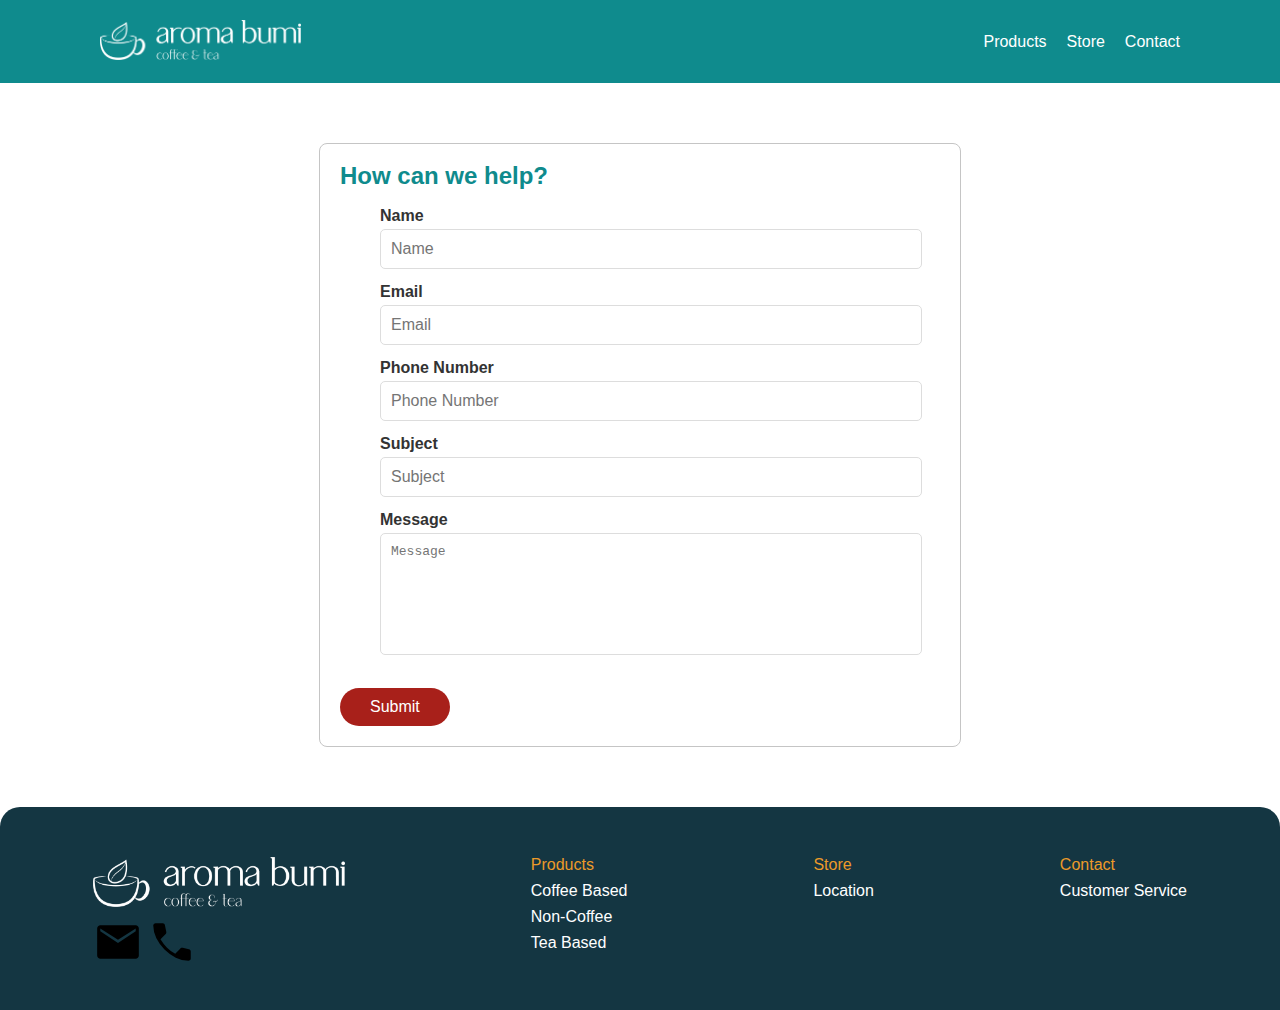
<file: pages/contact.html>
<!DOCTYPE html>
<html lang="en">

<head>
    <meta charset="UTF-8">
    <meta name="viewport" content="width=device-width, initial-scale=1.0">
    <meta name="description" content="Aroma Bumi Cafe">
    <meta name="keywords" content="Cafe, Coffe, Tea, Drink">
    <meta name="author" content="M Haikal Fikri">

    <meta property="og:type" content="website" />
    <meta property="og:image" content="../assets/" />
    <meta property="og:url" content="https://progate.com/" />
    <meta property="og:title" content="Aroma Bumi" />
    <meta property="og:description" content="Aroma Bumi Caffe" />

    <title>Contact Us - Aroma Bumi</title>
    <link rel="stylesheet" href="../normalize.css">
    <link rel="stylesheet" href="../css/contact.css">
</head>

<body>
    <header>
        <div class="logo">
            <a href="../index.html" alt="Aroma Kopi"><img src="../assets/logowhite.png" alt="Aroma Bumi Logo"></a>
        </div>
        <nav>
            <ul>
                <li><a href="product.html">Products</a></li>
                <li><a href="store.html">Store</a></li>
                <li><a href="contact.html">Contact</a></li>
            </ul>
        </nav>
    </header>

    <main>
        <div class="form-body">
            <!-- <h2>How can we help?</h2> -->
            <section class="contact-form">
                <h2>How can we help?</h2>
                <form action="#" method="post">
                    <div class="form-group">
                        <label for="name">Name</label>
                        <input type="text" id="name" name="name" placeholder="Name">
                    </div>
                    <div class="form-group">
                        <label for="email">Email</label>
                        <input type="email" id="email" name="email" placeholder="Email">
                    </div>
                    <div class="form-group">
                        <label for="phone">Phone Number</label>
                        <input type="tel" id="phone" name="phone" placeholder="Phone Number">
                    </div>
                    <div class="form-group">
                        <label for="subject">Subject</label>
                        <input type="text" id="subject" name="subject" placeholder="Subject">
                    </div>
                    <div class="form-group">
                        <label for="message">Message</label>
                        <textarea id="message" name="message" placeholder="Message"></textarea>
                    </div>
                    <button type="submit">Submit</button>
                </form>
            </section>
        </div>
    </main>



    <footer>
        <div class="container">
            <div class="footer-logo">
                <img src="../assets/logowhite.png" alt="Aroma Bumi Logo">
                <div class="contact-items">
                    <img class="contact-icon" src="../assets/mailicon.svg" alt="">
                    <img class="contact-icon" src="../assets/phoneicon.svg" alt="">
                </div>
            </div>
            <div class="footer-nav">
                <h3>Products</h3>
                <ul>
                    <li><a href="product.html">Coffee Based</a></li>
                    <li><a href="product.html">Non-Coffee</a></li>
                    <li><a href="product.html">Tea Based</a></li>
                </ul>
            </div>
            <div class="footer-nav">
                <h3>Store</h3>
                <ul>
                    <li><a href="store.html">Location</a></li>
                </ul>
            </div>
            <div class="footer-nav">
                <h3>Contact</h3>
                <ul>
                    <li><a href="contact.html">Customer Service</a></li>
                </ul>
            </div>
        </div>
    </footer>
</body>

</html>
</file>
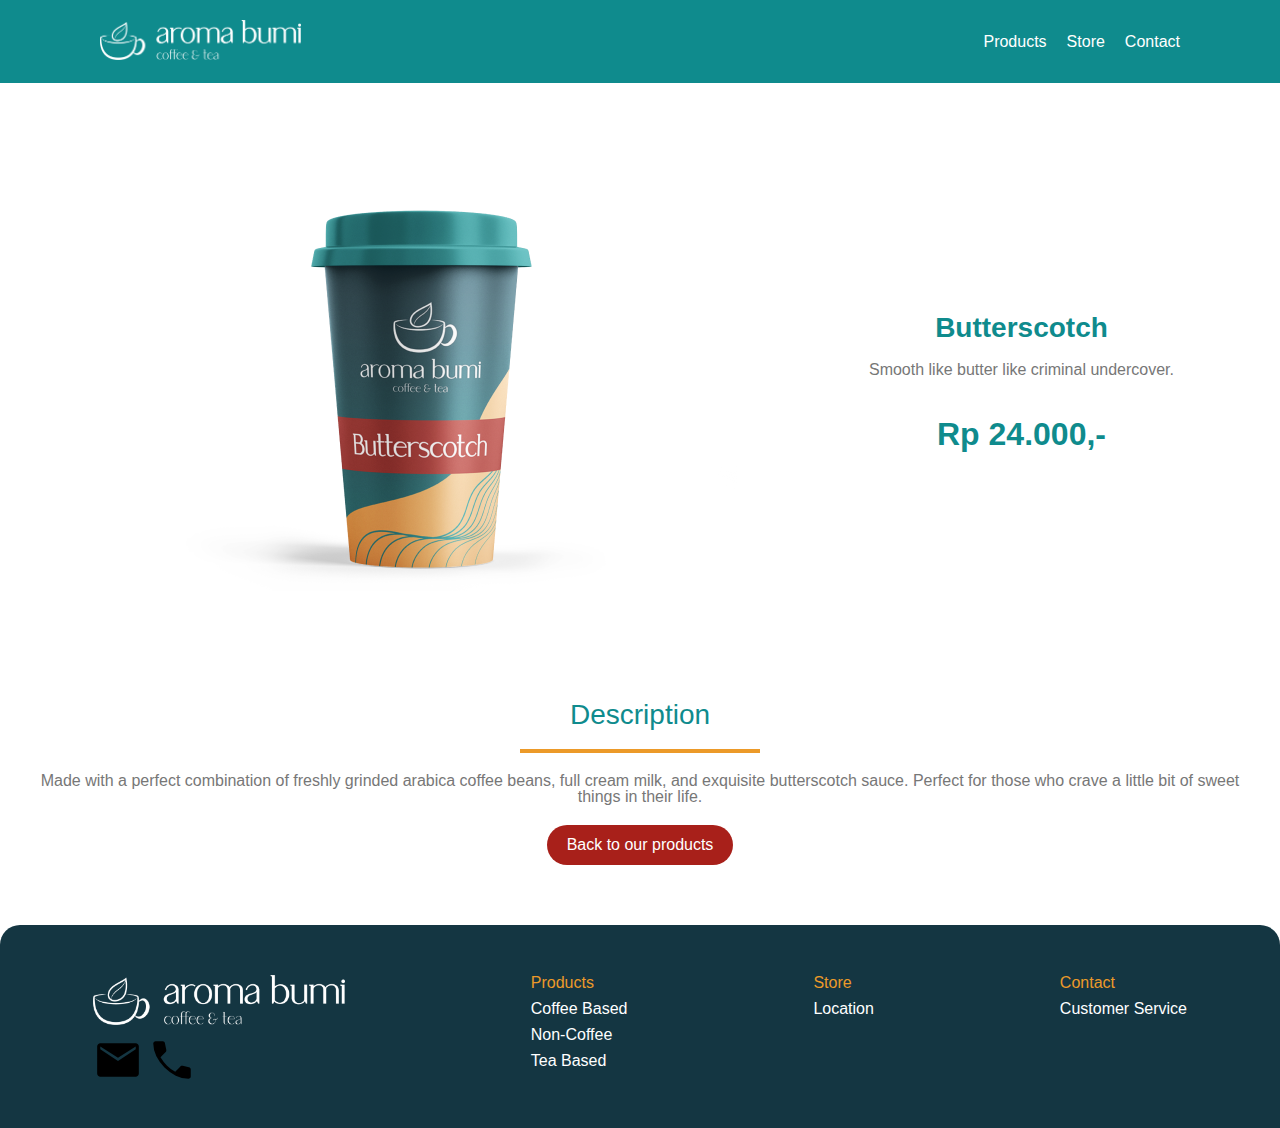
<file: pages/product-detail.html>
<!DOCTYPE html>
<html lang="en">

<head>
    <meta charset="UTF-8">
    <meta name="viewport" content="width=device-width, initial-scale=1.0">
    <meta name="description" content="Aroma Bumi Cafe">
    <meta name="keywords" content="Cafe, Coffe, Tea, Drink">
    <meta name="author" content="M Haikal Fikri">

    <meta property="og:type" content="website" />
    <meta property="og:image" content="../assets/" />
    <meta property="og:url" content="https://progate.com/" />
    <meta property="og:title" content="Aroma Bumi" />
    <meta property="og:description" content="Aroma Bumi Caffe" />

    <title>Aroma Bumi Coffee - Butterscotch</title>
    <link rel="stylesheet" href="../normalize.css">
    <link rel="stylesheet" href="../css/product-detail.css">
</head>

<body>
    <header>
        <div class="logo">
            <a href="../index.html" alt="Aroma Kopi"><img src="../assets/logowhite.png" alt="Aroma Bumi Logo"></a>
        </div>
        <nav>
            <ul>
                <li><a href="product.html">Products</a></li>
                <li><a href="store.html">Store</a></li>
                <li><a href="contact.html">Contact</a></li>
            </ul>
        </nav>
    </header>

    <main>
        <section class="product-details">
            <div class="product-image">
                <img src="../assets/butterscotch2.png" alt="Butterscotch Coffee">
            </div>
            <div class="product-info">
                <h1>Butterscotch</h1>
                <p class="tagline">Smooth like butter like criminal undercover.</p>
                <p class="price">Rp 24.000,-</p>
            </div>
        </section>

        <section class="description">
            <h1>Description</h1>
            <div class="border"></div>
            <p>
                Made with a perfect combination of freshly grinded arabica coffee beans, full cream milk, and exquisite
                butterscotch sauce. Perfect for those who crave a little bit of sweet things in their life.
            </p>
            <a href="product.html" class="cta-button">Back to our products</a>
        </section>
    </main>

    <footer>
        <div class="container">
            <div class="footer-logo">
                <img src="../assets/logowhite.png" alt="Aroma Bumi Logo">
                <div class="contact-items">
                    <img class="contact-icon" src="../assets/mailicon.svg" alt="">
                    <img class="contact-icon" src="../assets/phoneicon.svg" alt="">
                </div>
            </div>
            <div class="footer-nav">
                <h3>Products</h3>
                <ul>
                    <li><a href="product.html">Coffee Based</a></li>
                    <li><a href="product.html">Non-Coffee</a></li>
                    <li><a href="product.html">Tea Based</a></li>
                </ul>
            </div>
            <div class="footer-nav">
                <h3>Store</h3>
                <ul>
                    <li><a href="store.html">Location</a></li>
                </ul>
            </div>
            <div class="footer-nav">
                <h3>Contact</h3>
                <ul>
                    <li><a href="contact.html">Customer Service</a></li>
                </ul>
            </div>
        </div>
    </footer>
</body>

</html>
</file>
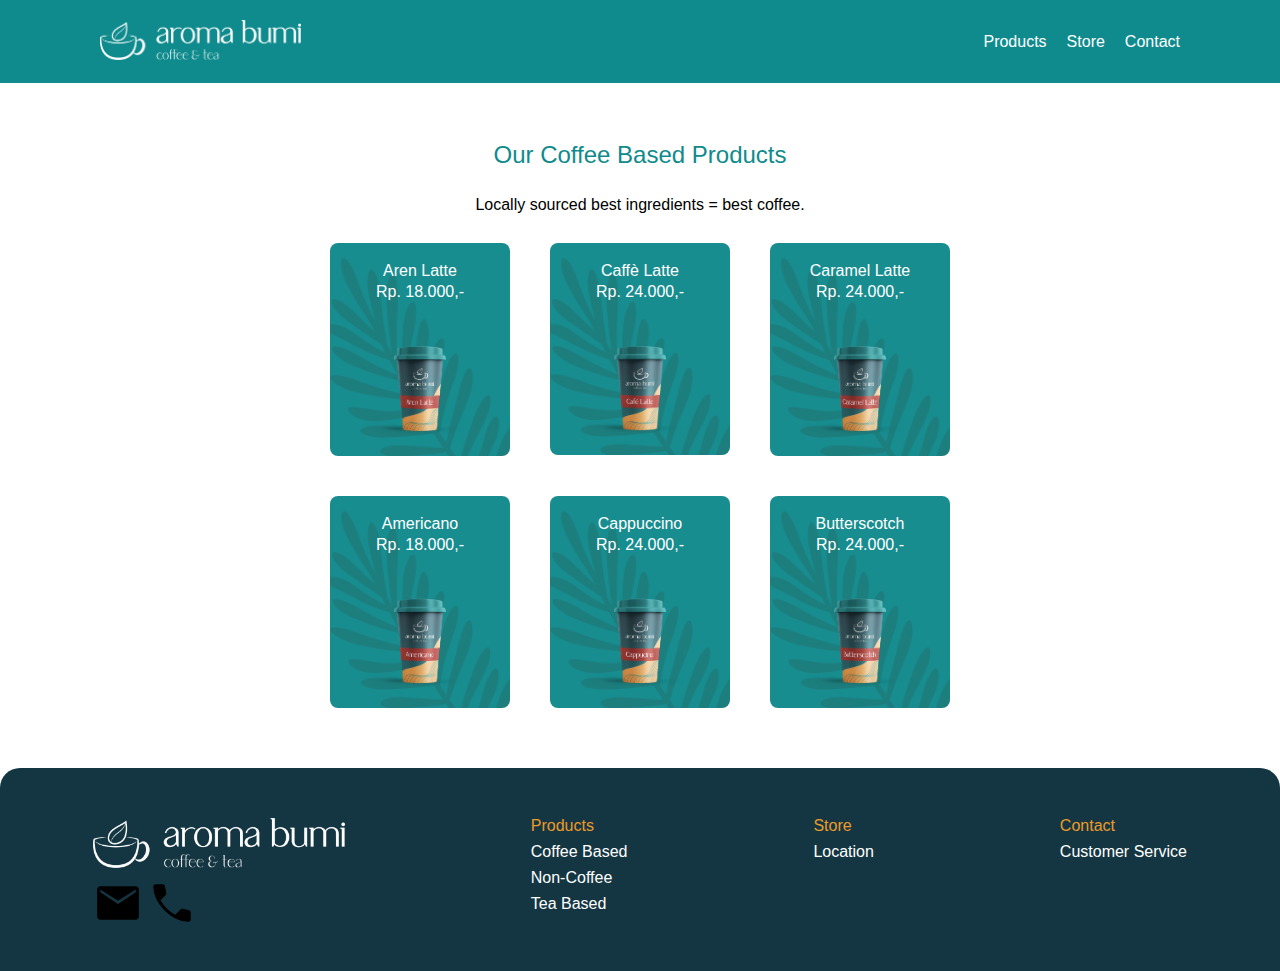
<file: pages/product.html>
<!DOCTYPE html>
<html lang="en">

<head>
    <meta charset="UTF-8">
    <meta name="viewport" content="width=device-width, initial-scale=1.0">
    <meta name="description" content="Aroma Bumi Cafe">
    <meta name="keywords" content="Cafe, Coffe, Tea, Drink">
    <meta name="author" content="M Haikal Fikri">

    <meta property="og:type" content="website" />
    <meta property="og:image" content="../assets/" />
    <meta property="og:url" content="https://progate.com/" />
    <meta property="og:title" content="Aroma Bumi" />
    <meta property="og:description" content="Aroma Bumi Caffe" />

    <link rel="stylesheet" href="../normalize.css">
    <link rel="stylesheet" href="../css/product.css">
    <title>Menu</title>
</head>

<body>
    <header>
        <div class="logo">
            <a href="../index.html" alt="Aroma Kopi"><img src="../assets/logowhite.png" alt="Aroma Bumi Logo"></a>
        </div>
        <nav>
            <ul>
                <li><a href="product.html">Products</a></li>
                <li><a href="store.html">Store</a></li>
                <li><a href="contact.html">Contact</a></li>
            </ul>
        </nav>
    </header>

    <main>
        <section class="products">
            <h1>Our Coffee Based Products</h1>
            <p>Locally sourced best ingredients = best coffee.</p>
            <div class="product-grid">
                <a href="product-detail.html">
                    <div class="product">
                        <h3>Aren Latte</h3>
                        <p>Rp. 18.000,-</p>
                        <img src="../assets/arenlatte.png" alt="Aren Latte">
                    </div>
                </a>
                <a href="product-detail.html">
                    <div class="product">
                        <h3>Caffè Latte</h3>
                        <p>Rp. 24.000,-</p>
                        <img src="../assets/cafelatte.png" alt="Caffè Latte">
                    </div>
                </a>
                <a href="product-detail.html">
                    <div class="product">
                        <h3>Caramel Latte</h3>
                        <p>Rp. 24.000,-</p>
                        <img src="../assets/caramellatte.png" alt="Caramel Latte">
                    </div>
                </a>
                <a href="product-detail.html">
                    <div class="product">
                        <h3>Americano</h3>
                        <p>Rp. 18.000,-</p>
                        <img src="../assets/americano.png" alt="Americano">
                    </div>
                </a>
                <a href="product-detail.html">
                    <div class="product">
                        <h3>Cappuccino</h3>
                        <p>Rp. 24.000,-</p>
                        <img src="../assets/cappucino.png" alt="Cappuccino">
                    </div>
                </a>
                <a href="product-detail.html">
                    <div class="product">
                        <h3>Butterscotch</h3>
                        <p>Rp. 24.000,-</p>
                        <img src="../assets/butterscotch.png" alt="Butterscotch">
                    </div>
                </a>
            </div>
        </section>
    </main>

    <footer>
        <div class="container">
            <div class="footer-logo">
                <img src="../assets/logowhite.png" alt="Aroma Bumi Logo">
                <div class="contact-items">
                    <img class="contact-icon" src="../assets/mailicon.svg" alt="">
                    <img class="contact-icon" src="../assets/phoneicon.svg" alt="">
                </div>
            </div>
            <div class="footer-nav">
                <h3>Products</h3>
                <ul>
                    <li><a href="product.html">Coffee Based</a></li>
                    <li><a href="product.html">Non-Coffee</a></li>
                    <li><a href="product.html">Tea Based</a></li>
                </ul>
            </div>
            <div class="footer-nav">
                <h3>Store</h3>
                <ul>
                    <li><a href="store.html">Location</a></li>
                </ul>
            </div>
            <div class="footer-nav">
                <h3>Contact</h3>
                <ul>
                    <li><a href="contact.html">Customer Service</a></li>
                </ul>
            </div>
        </div>
    </footer>
</body>

</html>
</file>
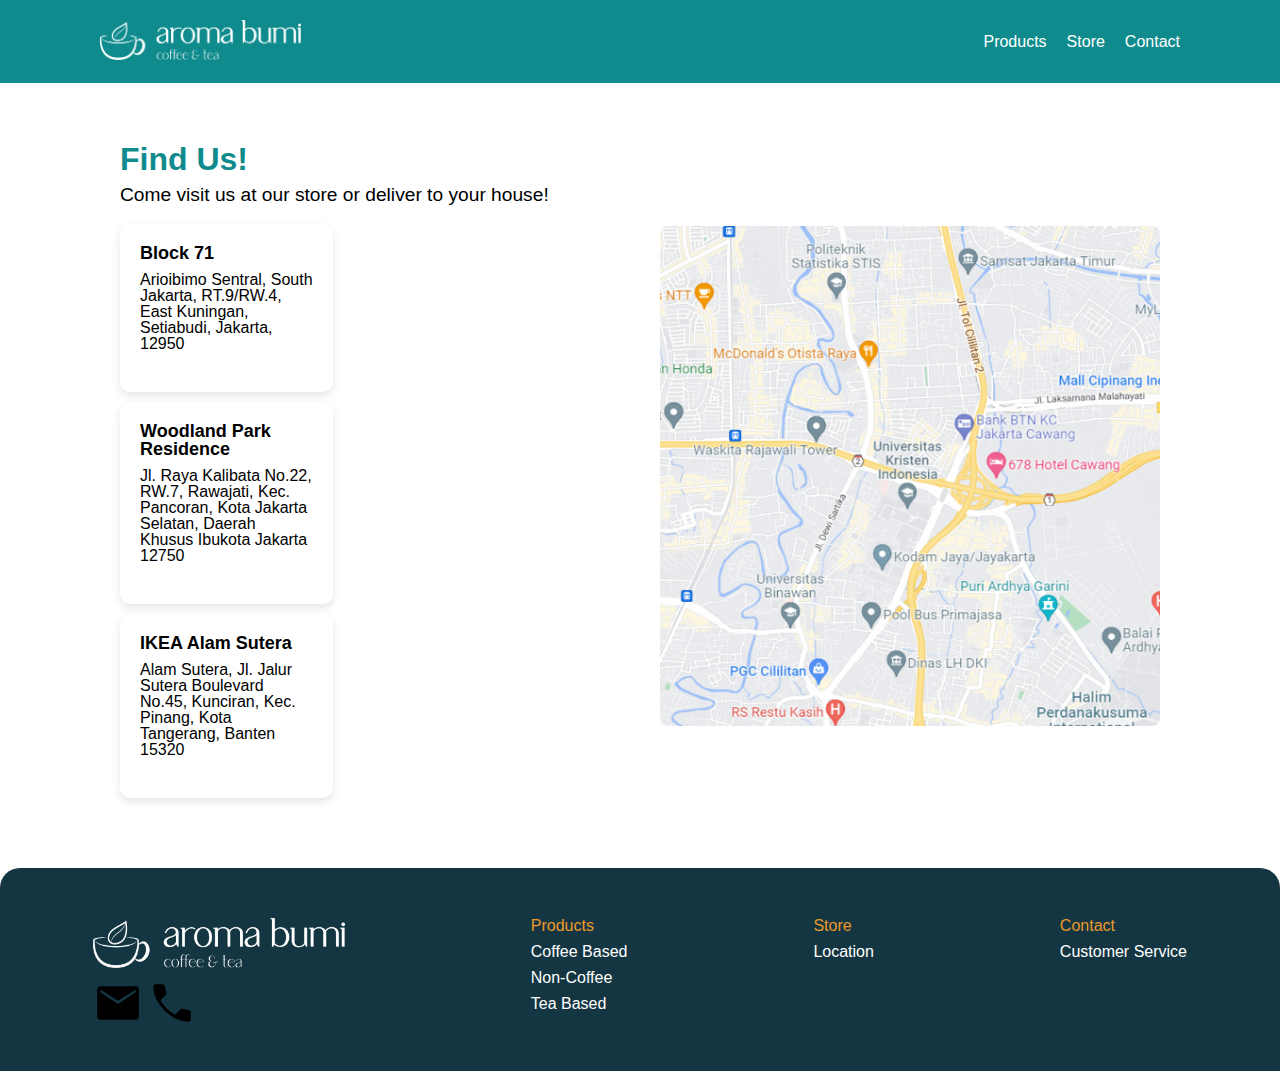
<file: pages/store.html>
<!DOCTYPE html>
<html lang="en">

<head>
    <meta charset="UTF-8">
    <meta name="viewport" content="width=device-width, initial-scale=1.0">
    <meta name="description" content="Aroma Bumi Cafe">
    <meta name="keywords" content="Cafe, Coffe, Tea, Drink">
    <meta name="author" content="M Haikal Fikri">

    <meta property="og:type" content="website" />
    <meta property="og:image" content="../assets/" />
    <meta property="og:url" content="https://progate.com/" />
    <meta property="og:title" content="Aroma Bumi" />
    <meta property="og:description" content="Aroma Bumi Caffe" />

    <title>Aroma Bumi - Coffee & Tea</title>
    <link rel="stylesheet" href="../normalize.css">
    <link rel="stylesheet" href="../css/store.css">
</head>

<body>
    <header>
        <div class="logo">
            <a href="../index.html" alt="Aroma Kopi"><img src="../assets/logowhite.png" alt="Aroma Bumi Logo"></a>
        </div>
        <nav>
            <ul>
                <li><a href="product.html">Products</a></li>
                <li><a href="store.html">Store</a></li>
                <li><a href="contact.html">Contact</a></li>
            </ul>
        </nav>
    </header>

    <main>
        <section class="find-us">

            <div class="locations">
                <h1>Find Us!</h1>
                <p>Come visit us at our store or deliver to your house!</p>

                <div class="location">
                    <h2>Block 71</h2>
                    <p>Arioibimo Sentral, South Jakarta, RT.9/RW.4, East Kuningan, Setiabudi, Jakarta, 12950</p>
                </div>
                <div class="location">
                    <h2>Woodland Park Residence</h2>
                    <p>Jl. Raya Kalibata No.22, RW.7, Rawajati, Kec. Pancoran, Kota Jakarta Selatan, Daerah Khusus
                        Ibukota Jakarta 12750</p>
                </div>
                <div class="location">
                    <h2>IKEA Alam Sutera</h2>
                    <p>Alam Sutera, Jl. Jalur Sutera Boulevard No.45, Kunciran, Kec. Pinang, Kota Tangerang, Banten
                        15320</p>
                </div>
            </div>

            <div class="map">
                <img src="../assets/map.png" alt="Map of locations">
            </div>
        </section>
    </main>

    <footer>
        <div class="container">
            <div class="footer-logo">
                <img src="../assets/logowhite.png" alt="Aroma Bumi Logo">
                <div class="contact-items">
                    <img class="contact-icon" src="../assets/mailicon.svg" alt="">
                    <img class="contact-icon" src="../assets/phoneicon.svg" alt="">
                </div>
            </div>
            <div class="footer-nav">
                <h3>Products</h3>
                <ul>
                    <li><a href="product.html">Coffee Based</a></li>
                    <li><a href="product.html">Non-Coffee</a></li>
                    <li><a href="product.html">Tea Based</a></li>
                </ul>
            </div>
            <div class="footer-nav">
                <h3>Store</h3>
                <ul>
                    <li><a href="store.html">Location</a></li>
                </ul>
            </div>
            <div class="footer-nav">
                <h3>Contact</h3>
                <ul>
                    <li><a href="contact.html">Customer Service</a></li>
                </ul>
            </div>
        </div>
    </footer>
</body>

</html>
</file>
<file: css/contact.css>
:root {
  --primaryColor: #143642;
  --secondaryColor: #0f8b8d;
  --tertiaryColor: #ec9a29;
  --buttonColor: #a8201a;
}

body {
  font-family: sans-serif;
}

/* Header */
header {
  background-color: var(--secondaryColor);
  display: flex;
  justify-content: space-between;
  align-items: center;
  padding: 20px 100px;
}

.logo img {
  height: 40px;
}

nav ul {
  list-style: none;
  display: flex;
}

nav ul li {
  margin-left: 20px;
}

nav ul li a {
  color: #ffffff;
  text-decoration: none;
  font-size: 1em;
}

main {
  padding: 60px 0px;
}

.contact-form {
  max-width: 600px;
  margin: 0 auto;
  padding: 20px;
  border-radius: 8px;
  border: 1px solid #c5c5c5;
}

.contact-form h2 {
  color: var(--secondaryColor);
  font-size: 1.5rem;
  font-weight: bold;
  margin-bottom: 20px;
}

.contact-form .form-group {
  margin-bottom: 15px;
  padding: 0px 40px;
}

.contact-form label {
  display: block;
  font-weight: bold;
  margin-bottom: 5px;
  color: #333;
}

.contact-form input,
.contact-form textarea {
  width: 100%;
  padding: 10px;
  border: 1px solid #ddd;
  border-radius: 5px;
  font-size: 1em;
}

.contact-form textarea {
  height: 100px;
  resize: none;
}

.contact-form button {
  padding: 10px 30px;
  background-color: var(--buttonColor);
  color: #ffffff;
  border: none;
  border-radius: 25px;
  font-size: 1rem;
  cursor: pointer;
  justify-content: center;
  margin-top: 15px;
}

/* Footer */
footer {
  background: var(--primaryColor);
  padding: 20px 0;
  flex-direction: row;
  border-top-left-radius: 20px;
  border-top-right-radius: 20px;
}

footer .container {
  display: flex;
  justify-content: space-around;
  margin-top: 30px;
}

footer .footer-logo {
  display: flex;
  justify-content: center;
  margin-bottom: 20px;
}

footer .footer-logo img {
  height: 50px;
}

footer .footer-nav {
  margin-bottom: 20px;
}

footer .footer-nav h3 {
  margin-bottom: 10px;
  color: var(--tertiaryColor);
}

footer .footer-nav ul {
  list-style: none;
}

footer .footer-nav ul li {
  margin-bottom: 10px;
}

footer .footer-nav ul li a {
  color: #fff;
  text-decoration: none;
}

footer .footer-logo {
  display: flex;
  flex-direction: column;
  gap: 10px;
}

@media (min-width: 768px) {
  .footer-links {
    gap: 50px;
  }
}
</file>
<file: css/product-detail.css>
/* General Styles */
body {
  font-family: sans-serif;
}

:root {
  --primaryColor: #143642;
  --secondaryColor: #0f8b8d;
  --tertiaryColor: #ec9a29;
  --buttonColor: #a8201a;
}

/* Header */
header {
  background-color: var(--secondaryColor);
  display: flex;
  justify-content: space-between;
  align-items: center;
  padding: 20px 100px;
}

.logo img {
  height: 40px;
}

nav ul {
  list-style: none;
  display: flex;
  margin: 0;
  padding: 0;
}

nav ul li {
  margin-left: 20px;
}

nav ul li a {
  color: white;
  text-decoration: none;
  font-size: 1rem;
}

/* Main Content */
main {
  padding: 20px;
  text-align: center;
}

/* Product Details Section */
.product-details {
  display: flex;
  flex-direction: row;
  align-items: center;
  justify-content: space-around;
  padding: 40px 20px;
  background-color: white;
}

.product-image img {
  width: 100%;
}

.product-info {
  max-width: 500px;
}

.product-info h1 {
  color: var(--secondaryColor);
  margin-bottom: 20px;
  font-size: 28px;
  font-weight: bold;
}

.product-info .tagline {
  color: #777;
  margin-bottom: 40px;
}

.product-info .price {
  color: var(--secondaryColor);
  font-size: 32px;
  font-weight: bold;
}

/* Description Section */
.description {
  padding: 40px 20px;
  /* background-color: #f9f9f9; */
  text-align: center;
}

.description h1 {
  color: var(--secondaryColor);
  margin-bottom: 20px;
  font-size: 28px;
  font-weight: 600px;
}

.description p {
  color: #777;
  margin-bottom: 20px;
}

.cta-button {
  display: inline-block;
  background-color: var(--buttonColor);
  color: white;
  padding: 12px 20px;
  border-radius: 25px;
  text-decoration: none;
}

.border {
  border-bottom: 4px solid var(--tertiaryColor);
  width: 240px;
  margin: auto;
  margin-bottom: 20px;
}

/* Footer */
footer {
  background: var(--primaryColor);
  padding: 20px 0;
  flex-direction: row;
  border-top-left-radius: 20px;
  border-top-right-radius: 20px;
}

footer .container {
  display: flex;
  justify-content: space-around;
  margin-top: 30px;
}

footer .footer-logo {
  display: flex;
  justify-content: center;
  margin-bottom: 20px;
}

footer .footer-logo img {
  height: 50px;
}

footer .footer-nav {
  margin-bottom: 20px;
}

footer .footer-nav h3 {
  margin-bottom: 10px;
  color: var(--tertiaryColor);
}

footer .footer-nav ul {
  list-style: none;
}

footer .footer-nav ul li {
  margin-bottom: 10px;
}

footer .footer-nav ul li a {
  color: #fff;
  text-decoration: none;
}

footer .footer-logo {
  display: flex;
  flex-direction: column;
  gap: 10px;
}

/* Responsive Design */
@media (max-width: 768px) {
  .product-details {
    flex-direction: column;
    text-align: center;
  }

  nav ul {
    flex-direction: column;
    align-items: center;
  }

  nav ul li {
    margin-left: 0;
    margin-bottom: 10px;
  }

  .footer-links {
    flex-direction: column;
  }
}
</file>
<file: css/product.css>
/* General Styles */
body {
  font-family: sans-serif;
}

:root {
  --primaryColor: #143642;
  --secondaryColor: #0f8b8d;
  --tertiaryColor: #ec9a29;
  --buttonColor: #a8201a;
}

/* Header */
header {
  background-color: var(--secondaryColor);
  display: flex;
  justify-content: space-between;
  align-items: center;
  padding: 20px 100px;
}

.logo img {
  height: 40px;
}

nav ul {
  list-style: none;
  display: flex;
  margin: 0;
  padding: 0;
}

nav ul li {
  margin-left: 20px;
}

nav ul li a {
  color: white;
  text-decoration: none;
  font-size: 1rem;
}

/* Main Content */
main {
  padding: 20px;
  text-align: center;
}

.products {
  max-width: 1200px;
  margin: 0 auto;
  background-color: white;
  border-radius: 8px;
  padding: 40px 0px 40px 0px;
}

.products h1 {
  color: var(--secondaryColor);
  font-size: 1.5rem;
  margin-bottom: 30px;
}

.products p {
  color: black;
  margin-bottom: 30px;
}

.product-grid {
  display: grid;
  grid-template-columns: repeat(3, 180px);
  gap: 40px;
  justify-content: center;
}

.product-grid a {
  text-decoration: none;
}

.product {
  height: fit-content;
  /* width: 180px; */
  padding: 20px 0px 0px 0px;
  border-radius: 8px;
  text-align: center;
  background: url(../assets/coffeebackground.png) no-repeat center center/cover;
}

.product img {
  width: 150px;
  margin-bottom: 10px;
}

.product h3 {
  color: white;
  margin-bottom: 5px;
}

.product p {
  color: white;
}

/* Footer */
footer {
  background: var(--primaryColor);
  padding: 20px 0;
  flex-direction: row;
  border-top-left-radius: 20px;
  border-top-right-radius: 20px;
}

footer .container {
  display: flex;
  justify-content: space-around;
  margin-top: 30px;
}

footer .footer-logo {
  display: flex;
  justify-content: center;
  margin-bottom: 20px;
}

footer .footer-logo img {
  height: 50px;
}

footer .footer-nav {
  margin-bottom: 20px;
}

footer .footer-nav h3 {
  margin-bottom: 10px;
  color: var(--tertiaryColor);
}

footer .footer-nav ul {
  list-style: none;
}

footer .footer-nav ul li {
  margin-bottom: 10px;
}

footer .footer-nav ul li a {
  color: #fff;
  text-decoration: none;
}

footer .footer-logo {
  display: flex;
  flex-direction: column;
  gap: 10px;
}

/* Responsive Design */
@media (max-width: 768px) {
  header {
    flex-direction: column;
  }

  nav ul {
    flex-direction: column;
    align-items: center;
  }

  nav ul li {
    margin-left: 0;
    margin-bottom: 10px;
  }

  .footer-links {
    flex-direction: column;
    gap: 20px;
  }
}
</file>
<file: css/store.css>
:root {
  --primaryColor: #143642;
  --secondaryColor: #0f8b8d;
  --tertiaryColor: #ec9a29;
  --buttonColor: #a8201a;
}

body {
  font-family: sans-serif;
}

/* Header */
header {
  background-color: var(--secondaryColor);
  display: flex;
  justify-content: space-between;
  align-items: center;
  padding: 20px 100px;
}

.logo img {
  height: 40px;
}

nav ul {
  list-style: none;
  display: flex;
}

nav ul li {
  margin-left: 20px;
}

nav ul li a {
  color: #ffffff;
  text-decoration: none;
  font-size: 1rem;
}

main {
  padding: 20px;
}

.find-us {
  display: flex;
  flex-direction: row;
  padding: 40px 100px 40px 100px;
}

.find-us h1 {
  color: var(--secondaryColor);
  font-size: 2rem;
  font-weight: 700;
  margin-bottom: 10px;
}

.find-us p {
  margin-bottom: 20px;
  font-size: 1.2em;
}

.locations h2 {
  margin-bottom: 10px;
  font-size: large;
  font-weight: 600;
}

.location p {
  font-size: 16px;
}

/* .locations {
  display: flex;
  flex-direction: column;
  gap: 20px;
  margin-bottom: 20px;
} */

.location {
  background-color: white;
  padding: 20px;
  border-radius: 10px;
  box-shadow: 0 4px 8px rgba(0, 0, 0, 0.1);
  /* max-width: 400px; */
  /* text-align: left; */
  margin-bottom: 10px;
}

/* .map { */
/* width: 100%;
  max-width: 600px; */
/* margin: 0 auto; */
/* } */

.map {
  display: flex;
  align-items: center;
}

.map img {
  width: 500px;
  height: 500px;
  border-radius: 8px;
}

/* Footer */
footer {
  background: var(--primaryColor);
  padding: 20px 0;
  flex-direction: row;
  border-top-left-radius: 20px;
  border-top-right-radius: 20px;
}

footer .container {
  display: flex;
  justify-content: space-around;
  margin-top: 30px;
}

footer .footer-logo {
  display: flex;
  justify-content: center;
  margin-bottom: 20px;
}

footer .footer-logo img {
  height: 50px;
}

footer .footer-nav {
  margin-bottom: 20px;
}

footer .footer-nav h3 {
  margin-bottom: 10px;
  color: var(--tertiaryColor);
}

footer .footer-nav ul {
  list-style: none;
}

footer .footer-nav ul li {
  margin-bottom: 10px;
}

footer .footer-nav ul li a {
  color: #fff;
  text-decoration: none;
}

footer .footer-logo {
  display: flex;
  flex-direction: column;
  gap: 10px;
}

@media (min-width: 768px) {
  .locations {
    flex-direction: row;
    justify-content: space-between;
  }

  .location {
    width: 32%;
  }

  .footer-links {
    gap: 50px;
  }
}
</file>
